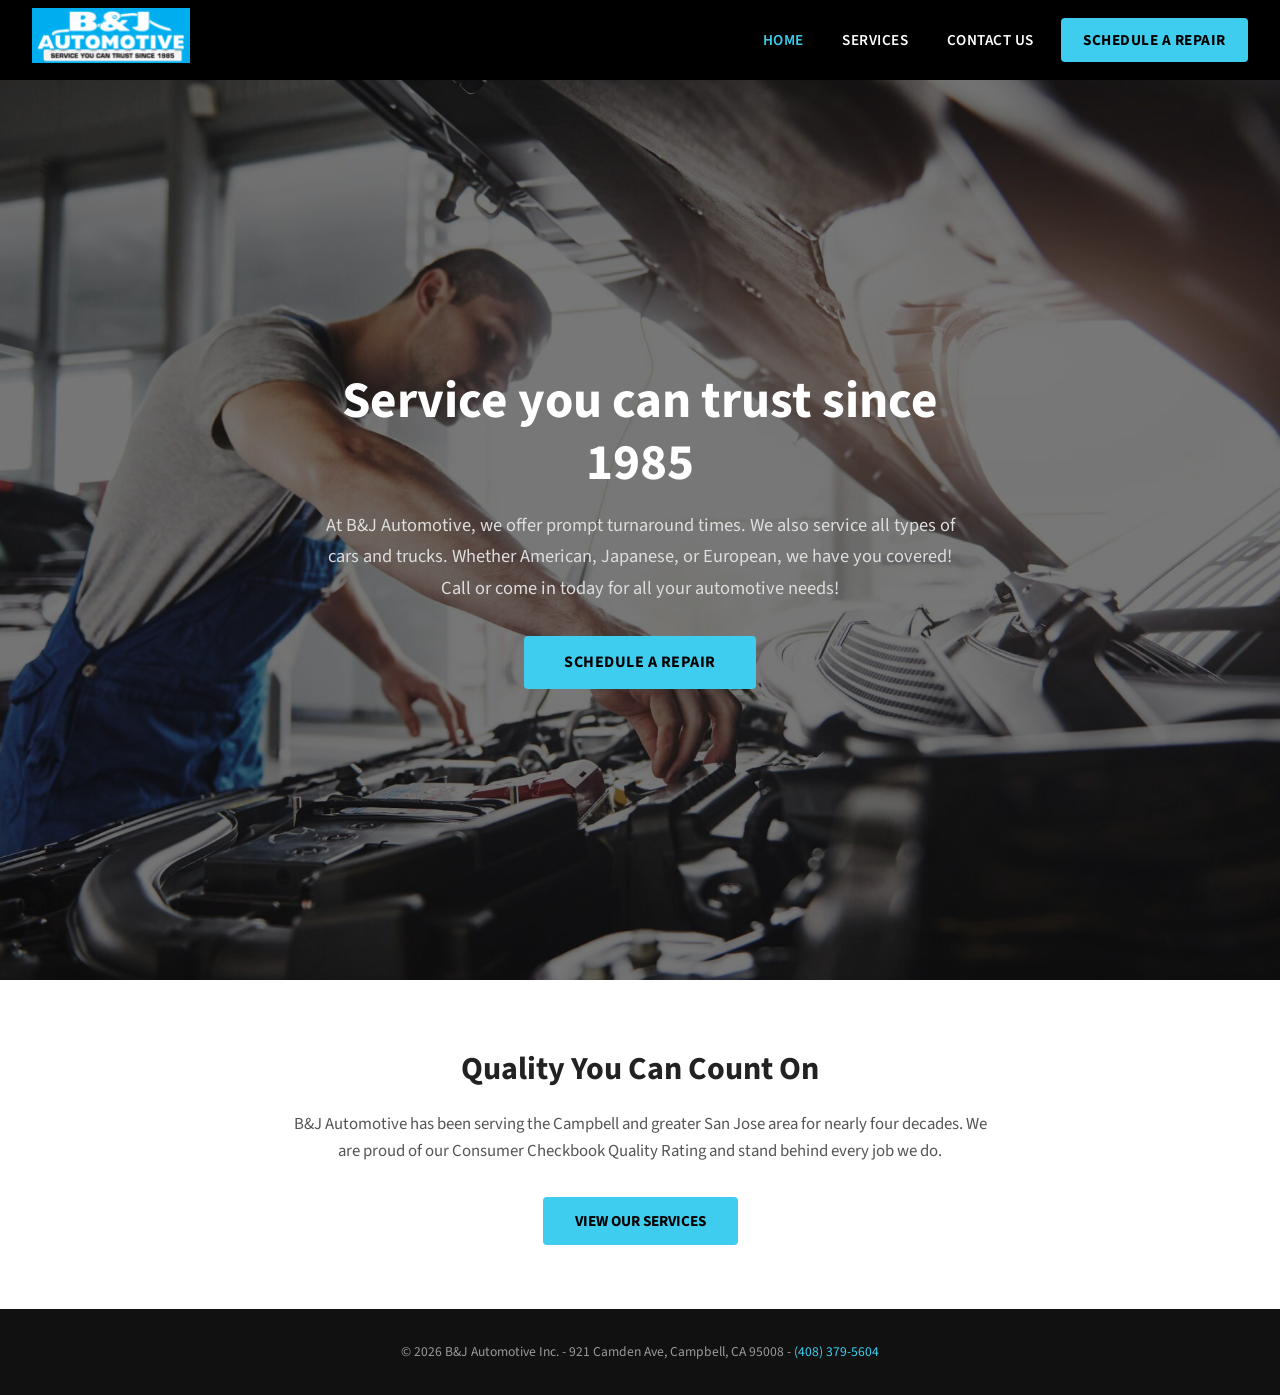
<file: index.html>
<!DOCTYPE html>
<html lang="en">
<head>
    <meta charset="UTF-8">
    <meta name="viewport" content="width=device-width, initial-scale=1.0">
    <title>B&J Automotive Inc - Service You Can Trust Since 1985</title>
    <meta name="description" content="B&J Automotive in Campbell, CA offers prompt turnaround on all car and truck repairs. American, Japanese, and European vehicles. Call (408) 379-5604.">
    <link rel="icon" href="images/favicon.ico" type="image/x-icon">
    <link rel="preconnect" href="https://fonts.googleapis.com">
    <link href="https://fonts.googleapis.com/css2?family=Source+Sans+Pro:wght@400;600;700&display=swap" rel="stylesheet">
    <link rel="stylesheet" href="style.css">
</head>
<body>

    <header>
        <a href="index.html" class="logo">
            <img src="images/logo.png" alt="B&J Automotive Inc">
        </a>
        <div class="hamburger" onclick="document.querySelector('nav').classList.toggle('open')">
            <span></span><span></span><span></span>
        </div>
        <nav>
            <a href="index.html" class="active">Home</a>
            <a href="services.html">Services</a>
            <a href="contact.html">Contact Us</a>
            <a href="contact.html" class="cta-btn">Schedule a Repair</a>
        </nav>
    </header>

    <section class="hero" style="background-image: url('images/hero.jpg'); margin-top: 80px;">
        <div class="hero-content">
            <h1>Service you can trust since 1985</h1>
            <p>At B&J Automotive, we offer prompt turnaround times. We also service all types of cars and trucks. Whether American, Japanese, or European, we have you covered! Call or come in today for all your automotive needs!</p>
            <a href="contact.html" class="btn">Schedule a Repair</a>
        </div>
    </section>

    <div class="section">
        <h2>Quality You Can Count On</h2>
        <p>B&J Automotive has been serving the Campbell and greater San Jose area for nearly four decades. We are proud of our Consumer Checkbook Quality Rating and stand behind every job we do.</p>
        <a href="services.html" class="btn">View Our Services</a>
    </div>

    <footer>
        <p>&copy; 2026 B&J Automotive Inc. - 921 Camden Ave, Campbell, CA 95008 - <a href="tel:4083795604">(408) 379-5604</a></p>
    </footer>

</body>
</html>
</file>
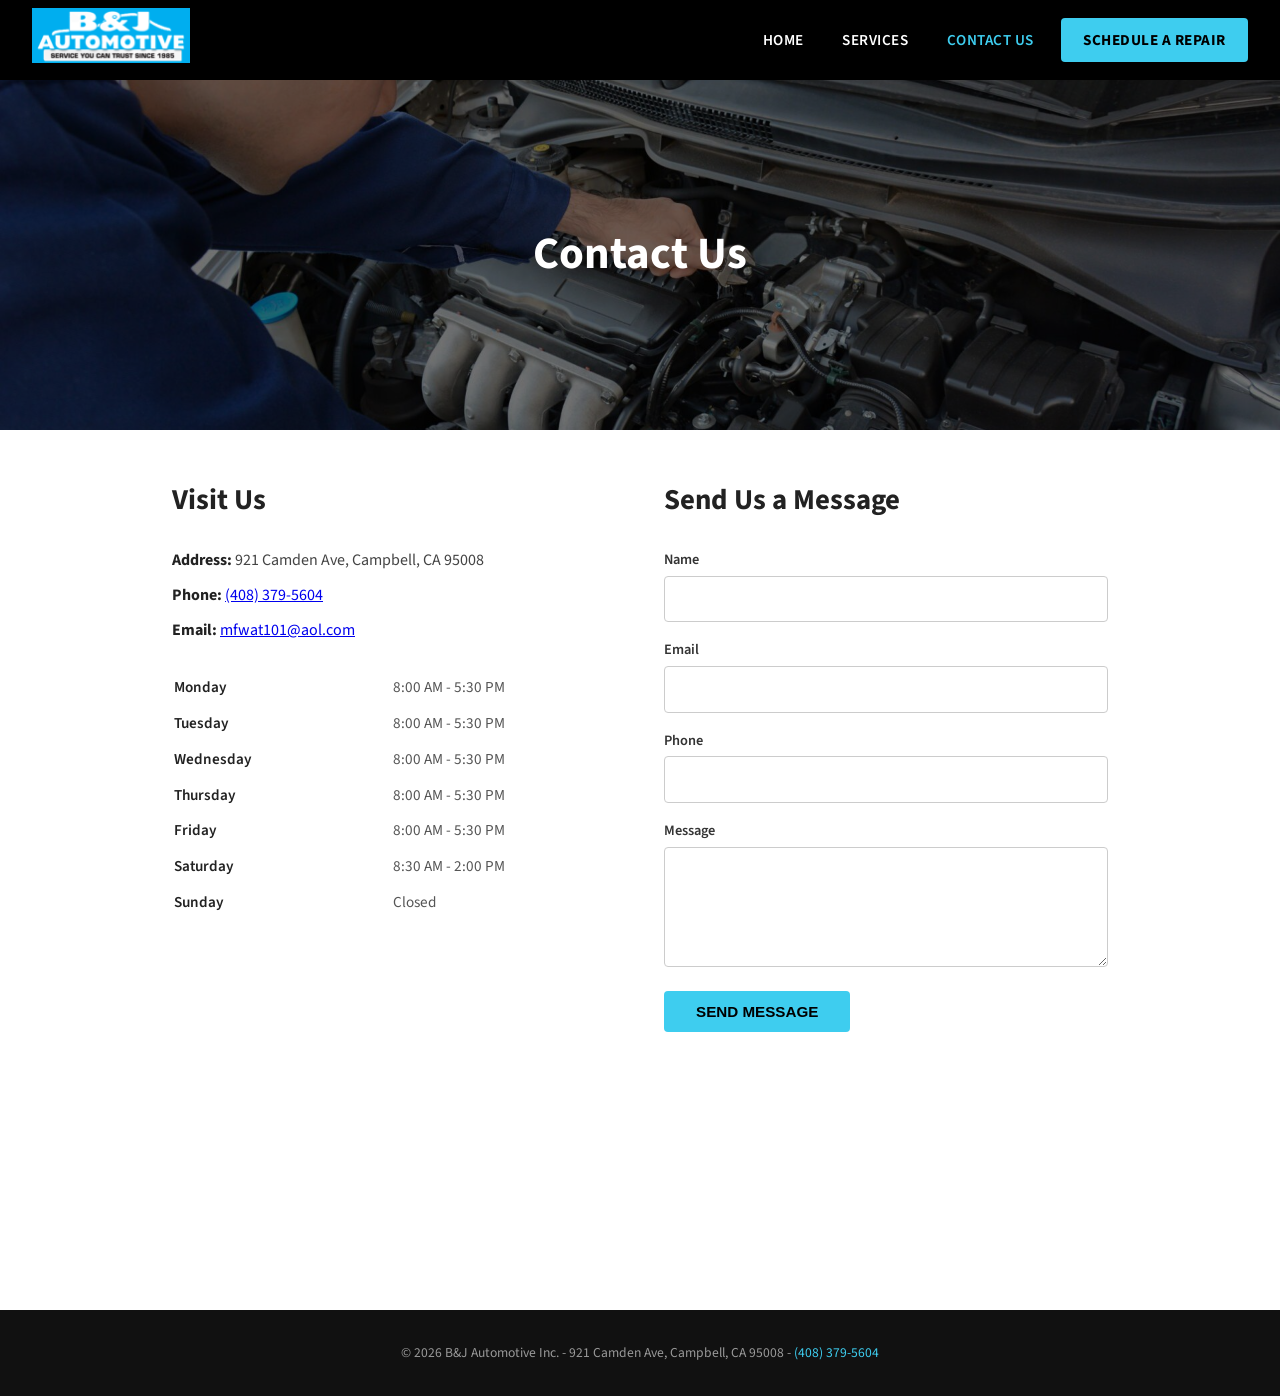
<file: contact.html>
<!DOCTYPE html>
<html lang="en">
<head>
    <meta charset="UTF-8">
    <meta name="viewport" content="width=device-width, initial-scale=1.0">
    <title>Contact Us - B&J Automotive Inc</title>
    <meta name="description" content="Contact B&J Automotive at 921 Camden Ave, Campbell, CA 95008. Call (408) 379-5604. Mon-Fri 8-5:30, Sat 8:30-2.">
    <link rel="icon" href="images/favicon.ico" type="image/x-icon">
    <link rel="preconnect" href="https://fonts.googleapis.com">
    <link href="https://fonts.googleapis.com/css2?family=Source+Sans+Pro:wght@400;600;700&display=swap" rel="stylesheet">
    <link rel="stylesheet" href="style.css">
</head>
<body>

    <header>
        <a href="index.html" class="logo">
            <img src="images/logo.png" alt="B&J Automotive Inc">
        </a>
        <div class="hamburger" onclick="document.querySelector('nav').classList.toggle('open')">
            <span></span><span></span><span></span>
        </div>
        <nav>
            <a href="index.html">Home</a>
            <a href="services.html">Services</a>
            <a href="contact.html" class="active">Contact Us</a>
            <a href="contact.html" class="cta-btn">Schedule a Repair</a>
        </nav>
    </header>

    <section class="page-banner" style="background-image: url('images/contact-bg.jpg');">
        <h1>Contact Us</h1>
    </section>

    <div class="contact-wrapper">
        <div class="contact-info">
            <h2>Visit Us</h2>
            <p><strong>Address:</strong> 921 Camden Ave, Campbell, CA 95008</p>
            <p><strong>Phone:</strong> <a href="tel:4083795604">(408) 379-5604</a></p>
            <p><strong>Email:</strong> <a href="mailto:mfwat101@aol.com">mfwat101@aol.com</a></p>

            <table class="hours-table">
                <tr><td>Monday</td><td>8:00 AM - 5:30 PM</td></tr>
                <tr><td>Tuesday</td><td>8:00 AM - 5:30 PM</td></tr>
                <tr><td>Wednesday</td><td>8:00 AM - 5:30 PM</td></tr>
                <tr><td>Thursday</td><td>8:00 AM - 5:30 PM</td></tr>
                <tr><td>Friday</td><td>8:00 AM - 5:30 PM</td></tr>
                <tr><td>Saturday</td><td>8:30 AM - 2:00 PM</td></tr>
                <tr><td>Sunday</td><td>Closed</td></tr>
            </table>

            <div class="map-container">
                <iframe
                    src="https://www.google.com/maps/embed?pb=!1m18!1m12!1m3!1d3173.5!2d-121.9516773!3d37.273734!2m3!1f0!2f0!3f0!3m2!1i1024!2i768!4f13.1!3m3!1m2!1s0x808fcb5b0e24f9c7%3A0x9e8c0c6b2e8c0c6b!2s921%20Camden%20Ave%2C%20Campbell%2C%20CA%2095008!5e0!3m2!1sen!1sus!4v1"
                    allowfullscreen=""
                    loading="lazy"
                    referrerpolicy="no-referrer-when-downgrade">
                </iframe>
            </div>
        </div>

        <div class="contact-form">
            <h2>Send Us a Message</h2>
            <form id="contactForm" onsubmit="handleSubmit(event)">
                <label for="name">Name</label>
                <input type="text" id="name" name="name" required>

                <label for="email">Email</label>
                <input type="email" id="email" name="email" required>

                <label for="phone">Phone</label>
                <input type="tel" id="phone" name="phone">

                <label for="message">Message</label>
                <textarea id="message" name="message" required></textarea>

                <button type="submit">Send Message</button>
            </form>
        </div>
    </div>

    <footer>
        <p>&copy; 2026 B&J Automotive Inc. - 921 Camden Ave, Campbell, CA 95008 - <a href="tel:4083795604">(408) 379-5604</a></p>
    </footer>

    <script>
    function handleSubmit(e) {
        e.preventDefault();
        var name = document.getElementById('name').value;
        var email = document.getElementById('email').value;
        var phone = document.getElementById('phone').value;
        var message = document.getElementById('message').value;
        var subject = encodeURIComponent('Website Inquiry from ' + name);
        var body = encodeURIComponent(
            'Name: ' + name + '\n' +
            'Email: ' + email + '\n' +
            'Phone: ' + (phone || 'Not provided') + '\n\n' +
            message
        );
        window.location.href = 'mailto:mfwat101@aol.com?subject=' + subject + '&body=' + body;
        alert('Thank you! Your default email client will open to send the message.');
    }
    </script>

</body>
</html>
</file>
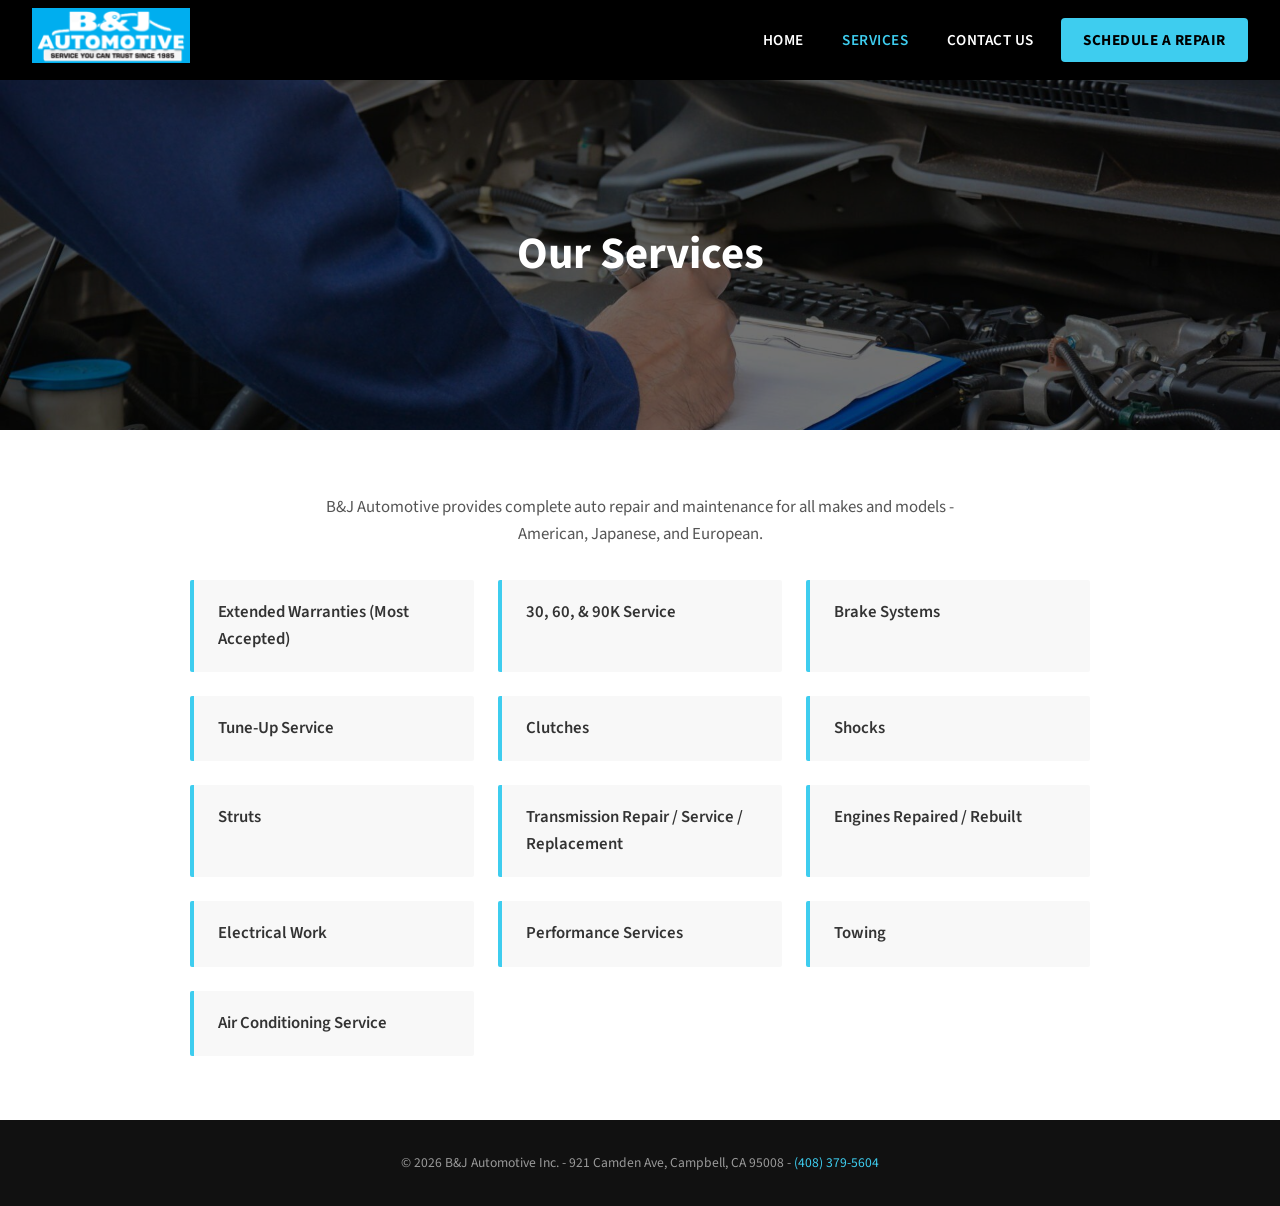
<file: services.html>
<!DOCTYPE html>
<html lang="en">
<head>
    <meta charset="UTF-8">
    <meta name="viewport" content="width=device-width, initial-scale=1.0">
    <title>Services - B&J Automotive Inc</title>
    <meta name="description" content="B&J Automotive services: brakes, tune-ups, transmission, engine repair, A/C, electrical, performance, towing, and more in Campbell, CA.">
    <link rel="icon" href="images/favicon.ico" type="image/x-icon">
    <link rel="preconnect" href="https://fonts.googleapis.com">
    <link href="https://fonts.googleapis.com/css2?family=Source+Sans+Pro:wght@400;600;700&display=swap" rel="stylesheet">
    <link rel="stylesheet" href="style.css">
</head>
<body>

    <header>
        <a href="index.html" class="logo">
            <img src="images/logo.png" alt="B&J Automotive Inc">
        </a>
        <div class="hamburger" onclick="document.querySelector('nav').classList.toggle('open')">
            <span></span><span></span><span></span>
        </div>
        <nav>
            <a href="index.html">Home</a>
            <a href="services.html" class="active">Services</a>
            <a href="contact.html">Contact Us</a>
            <a href="contact.html" class="cta-btn">Schedule a Repair</a>
        </nav>
    </header>

    <section class="page-banner" style="background-image: url('images/services-bg.jpg');">
        <h1>Our Services</h1>
    </section>

    <div class="section">
        <p>B&J Automotive provides complete auto repair and maintenance for all makes and models - American, Japanese, and European.</p>

        <div class="services-grid">
            <div class="service-item">Extended Warranties (Most Accepted)</div>
            <div class="service-item">30, 60, &amp; 90K Service</div>
            <div class="service-item">Brake Systems</div>
            <div class="service-item">Tune-Up Service</div>
            <div class="service-item">Clutches</div>
            <div class="service-item">Shocks</div>
            <div class="service-item">Struts</div>
            <div class="service-item">Transmission Repair / Service / Replacement</div>
            <div class="service-item">Engines Repaired / Rebuilt</div>
            <div class="service-item">Electrical Work</div>
            <div class="service-item">Performance Services</div>
            <div class="service-item">Towing</div>
            <div class="service-item">Air Conditioning Service</div>
        </div>
    </div>

    <footer>
        <p>&copy; 2026 B&J Automotive Inc. - 921 Camden Ave, Campbell, CA 95008 - <a href="tel:4083795604">(408) 379-5604</a></p>
    </footer>

</body>
</html>
</file>
<file: style.css>
/* B&J Automotive - Static Site Styles */

* {
    margin: 0;
    padding: 0;
    box-sizing: border-box;
}

body {
    font-family: 'Source Sans Pro', 'Segoe UI', Arial, sans-serif;
    color: #333;
    line-height: 1.6;
    background: #fff;
}

/* ---- Header / Nav ---- */

header {
    background: #000;
    position: fixed;
    width: 100%;
    top: 0;
    z-index: 100;
    display: flex;
    align-items: center;
    justify-content: space-between;
    padding: 0 2rem;
    height: 80px;
}

header .logo img {
    height: 55px;
}

nav {
    display: flex;
    align-items: center;
    gap: 0;
}

nav a {
    color: #fff;
    text-decoration: none;
    font-size: 0.95rem;
    font-weight: 600;
    text-transform: uppercase;
    padding: 0.8rem 1.2rem;
    letter-spacing: 0.5px;
    transition: color 0.3s;
}

nav a:hover {
    color: #3ecdef;
}

nav a.active {
    color: #3ecdef;
}

nav .cta-btn {
    background: #3ecdef;
    color: #000;
    padding: 0.6rem 1.4rem;
    border-radius: 4px;
    font-weight: 700;
    margin-left: 0.5rem;
    transition: background 0.3s;
}

nav .cta-btn:hover {
    background: #3e71ef;
    color: #fff;
}

/* ---- Mobile Nav ---- */

.hamburger {
    display: none;
    flex-direction: column;
    cursor: pointer;
    gap: 5px;
}

.hamburger span {
    width: 28px;
    height: 3px;
    background: #fff;
    border-radius: 2px;
    transition: 0.3s;
}

@media (max-width: 768px) {
    .hamburger {
        display: flex;
    }

    nav {
        display: none;
        position: absolute;
        top: 80px;
        left: 0;
        width: 100%;
        background: #000;
        flex-direction: column;
        padding: 1rem 0;
    }

    nav.open {
        display: flex;
    }

    nav a {
        padding: 0.8rem 2rem;
        width: 100%;
    }

    nav .cta-btn {
        margin: 0.5rem 2rem;
        text-align: center;
        width: calc(100% - 4rem);
    }
}

/* ---- Hero Section ---- */

.hero {
    position: relative;
    height: 100vh;
    min-height: 500px;
    display: flex;
    align-items: center;
    justify-content: center;
    text-align: center;
    color: #fff;
    background-size: cover;
    background-position: center;
    background-repeat: no-repeat;
    margin-top: 0;
}

.hero::before {
    content: '';
    position: absolute;
    top: 0;
    left: 0;
    right: 0;
    bottom: 0;
    background: rgba(0, 0, 0, 0.53);
}

.hero-content {
    position: relative;
    z-index: 1;
    max-width: 700px;
    padding: 0 2rem;
}

.hero h1 {
    font-size: 3.2rem;
    font-weight: 700;
    margin-bottom: 1rem;
    line-height: 1.2;
}

.hero p {
    font-size: 1.15rem;
    line-height: 1.7;
    margin-bottom: 2rem;
    color: #ddd;
}

.hero .btn {
    display: inline-block;
    background: #3ecdef;
    color: #000;
    padding: 0.85rem 2.5rem;
    font-size: 1rem;
    font-weight: 700;
    text-decoration: none;
    text-transform: uppercase;
    border-radius: 4px;
    letter-spacing: 0.5px;
    transition: background 0.3s;
}

.hero .btn:hover {
    background: #3e71ef;
    color: #fff;
}

/* ---- Sections ---- */

.section {
    padding: 4rem 2rem;
    max-width: 1000px;
    margin: 0 auto;
    text-align: center;
}

.section h2 {
    font-size: 2rem;
    color: #222;
    margin-bottom: 1rem;
}

.section p {
    font-size: 1.05rem;
    color: #555;
    max-width: 700px;
    margin: 0 auto 2rem;
}

.section .btn {
    display: inline-block;
    background: #3ecdef;
    color: #000;
    padding: 0.75rem 2rem;
    font-size: 0.95rem;
    font-weight: 700;
    text-decoration: none;
    text-transform: uppercase;
    border-radius: 4px;
    transition: background 0.3s;
}

.section .btn:hover {
    background: #3e71ef;
    color: #fff;
}

/* ---- Page Banner ---- */

.page-banner {
    position: relative;
    height: 350px;
    display: flex;
    align-items: center;
    justify-content: center;
    text-align: center;
    color: #fff;
    background-size: cover;
    background-position: center;
    margin-top: 80px;
}

.page-banner::before {
    content: '';
    position: absolute;
    top: 0;
    left: 0;
    right: 0;
    bottom: 0;
    background: rgba(0, 0, 0, 0.55);
}

.page-banner h1 {
    position: relative;
    z-index: 1;
    font-size: 2.8rem;
    font-weight: 700;
}

/* ---- Services List ---- */

.services-grid {
    display: grid;
    grid-template-columns: repeat(auto-fit, minmax(280px, 1fr));
    gap: 1.5rem;
    max-width: 900px;
    margin: 0 auto;
    text-align: left;
}

.service-item {
    padding: 1.2rem 1.5rem;
    background: #f8f8f8;
    border-left: 4px solid #3ecdef;
    border-radius: 2px;
    font-size: 1.05rem;
    font-weight: 600;
    color: #333;
}

/* ---- Contact Page ---- */

.contact-wrapper {
    display: grid;
    grid-template-columns: 1fr 1fr;
    gap: 3rem;
    max-width: 1000px;
    margin: 0 auto;
    padding: 3rem 2rem;
    text-align: left;
}

@media (max-width: 768px) {
    .contact-wrapper {
        grid-template-columns: 1fr;
    }
}

.contact-info h2 {
    font-size: 1.8rem;
    color: #222;
    margin-bottom: 1.5rem;
}

.contact-info p {
    font-size: 1rem;
    margin-bottom: 0.6rem;
    color: #444;
}

.contact-info p strong {
    color: #222;
}

.contact-info .hours-table {
    margin-top: 1.5rem;
    width: 100%;
}

.hours-table td {
    padding: 0.3rem 0;
    font-size: 0.95rem;
}

.hours-table td:first-child {
    font-weight: 600;
    padding-right: 2rem;
    color: #222;
}

.hours-table td:last-child {
    color: #555;
}

/* ---- Contact Form ---- */

.contact-form h2 {
    font-size: 1.8rem;
    color: #222;
    margin-bottom: 1.5rem;
}

.contact-form label {
    display: block;
    font-weight: 600;
    font-size: 0.9rem;
    margin-bottom: 0.3rem;
    color: #333;
}

.contact-form input,
.contact-form textarea {
    width: 100%;
    padding: 0.7rem 0.9rem;
    margin-bottom: 1rem;
    border: 1px solid #ccc;
    border-radius: 4px;
    font-family: inherit;
    font-size: 0.95rem;
    transition: border 0.3s;
}

.contact-form input:focus,
.contact-form textarea:focus {
    outline: none;
    border-color: #3ecdef;
}

.contact-form textarea {
    height: 120px;
    resize: vertical;
}

.contact-form button {
    background: #3ecdef;
    color: #000;
    padding: 0.75rem 2rem;
    font-size: 0.95rem;
    font-weight: 700;
    text-transform: uppercase;
    border: none;
    border-radius: 4px;
    cursor: pointer;
    transition: background 0.3s;
}

.contact-form button:hover {
    background: #3e71ef;
    color: #fff;
}

/* ---- Map ---- */

.map-container {
    margin-top: 2rem;
}

.map-container iframe {
    width: 100%;
    height: 300px;
    border: none;
    border-radius: 4px;
}

/* ---- Footer ---- */

footer {
    background: #111;
    color: #999;
    text-align: center;
    padding: 2rem;
    font-size: 0.85rem;
}

footer a {
    color: #3ecdef;
    text-decoration: none;
}

footer a:hover {
    text-decoration: underline;
}

footer .footer-links {
    margin-top: 0.5rem;
}

footer .footer-links a {
    margin: 0 0.5rem;
}

/* ---- Utility ---- */

.spacer {
    height: 80px;
}
</file>
